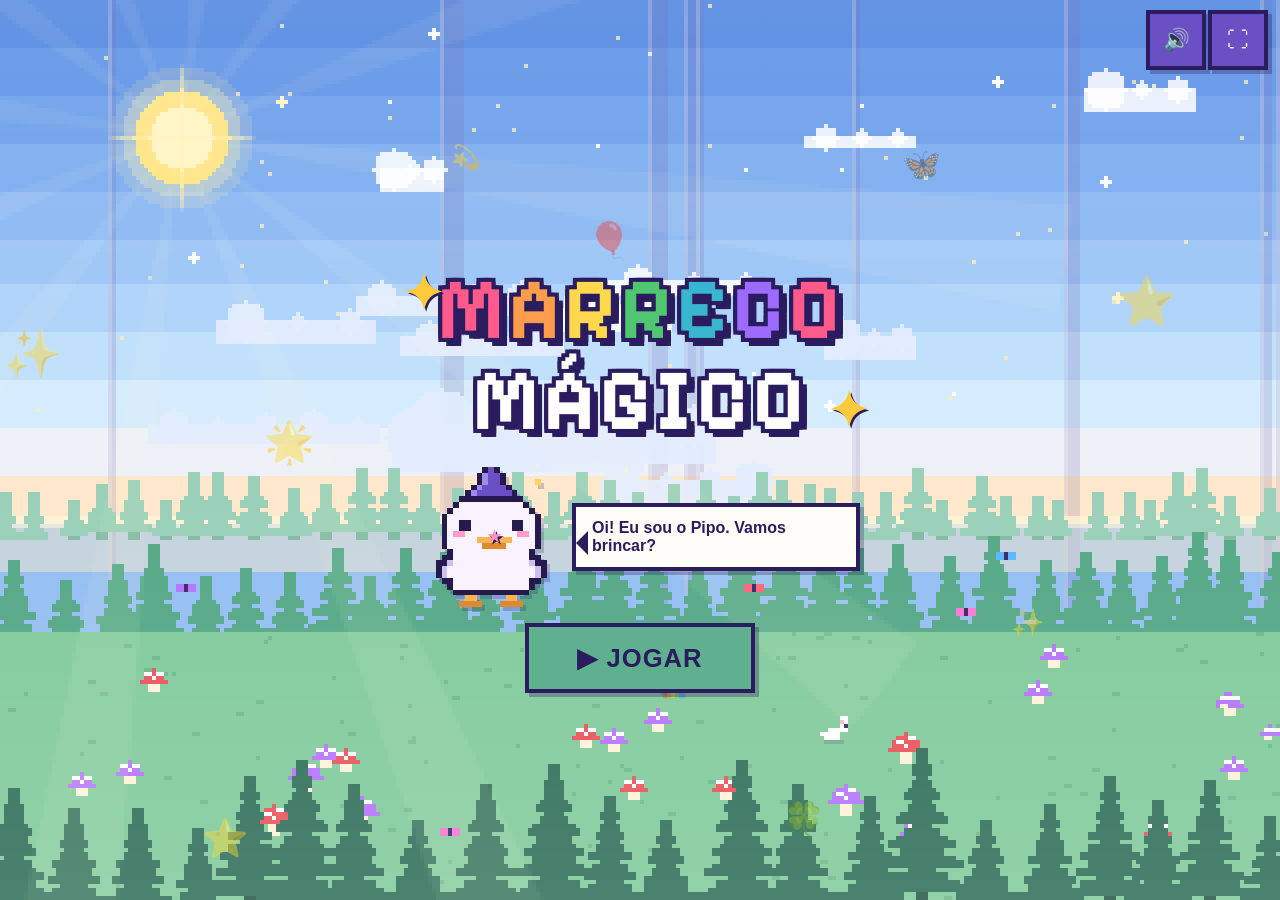
<file: index.html>
<!DOCTYPE html>
<html lang="pt-BR">
<head>
<meta charset="UTF-8">
<meta name="viewport" content="width=device-width, initial-scale=1, viewport-fit=cover">
<meta name="theme-color" content="#1b1447">
<meta name="description" content="Jogo educacional para Educação Infantil - Pré-escola II (5 e 6 anos)">
<title>Marreco Mágico — Aventura do Saber</title>
<link rel="stylesheet" href="style.css">
</head>
<body>

<canvas id="cenario" aria-hidden="true"></canvas>

<canvas id="efeitos" aria-hidden="true"></canvas>

<div id="decor" aria-hidden="true"></div>

<section class="tela ativa" id="tela-inicio">
  <div class="topo-mini">
    <button class="btn-icone" id="btn-som" title="Ligar ou desligar o som" aria-label="Som">🔊</button>
    <button class="btn-icone" id="btn-tela" title="Tela cheia" aria-label="Tela cheia">⛶</button>
  </div>

  <div class="centro">
    <h1 class="logo"><span class="l1">Marreco</span><span class="l2">Mágico</span></h1>

    <div class="apresenta">
      <button type="button" class="mascote mascote--g mascote-clicavel" id="mascote-inicio" aria-label="Pipo, o marreco mágico"></button>
      <div class="balao" id="balao-inicio">Oi! Eu sou o Pipo. Vamos brincar?</div>
    </div>

    <button type="button" class="btn btn-verde btn-jogar brilha" id="btn-jogar">▶ Jogar</button>
  </div>
</section>

<section class="tela" id="tela-cadastro">
  <div class="topo-mini topo-mini--esq">
    <button class="btn-icone" id="cadastro-voltar" type="button" aria-label="Voltar">⬅️</button>
  </div>
  <div class="centro">
    <form id="form-cadastro" class="cartao-cadastro" autocomplete="off">
      <div class="cadastro-topo">
        <div class="mascote mascote--m mascote-clicavel" id="mascote-cadastro" role="button" tabindex="0" aria-label="Ouvir a explicação de novo"></div>
        <div class="balao balao--p">Como você se chama?</div>
      </div>
      <h2 class="titulo-pixel">Quem vai jogar?</h2>
      <p class="cadastro-nota">Nada aqui é obrigatório: pode deixar em branco.</p>

      <label class="campo" for="cad-nome">Nome da criança</label>
      <input id="cad-nome" type="text" maxlength="18" placeholder="Ex.: Ana">

      <label class="campo" for="cad-idade">Idade</label>
      <input id="cad-idade" class="campo-idade" type="text" inputmode="numeric" pattern="[0-9]*" maxlength="2" placeholder="Ex.: 5">

      <label class="campo" for="cad-escola">Escola</label>
      <input id="cad-escola" type="text" maxlength="40" placeholder="Nome da escola">

      <button type="submit" class="btn btn-verde btn-grande brilha" id="cad-continuar">▶ Jogar</button>
    </form>
  </div>
</section>

<section class="tela" id="tela-mapa">
  <header class="barra">
    <button class="btn-icone" id="mapa-voltar" aria-label="Voltar">⬅️</button>
    <div class="barra-titulo"><span id="mapa-avatar">🐨</span> <strong id="mapa-nome">Jogador</strong></div>
    <span class="btn-icone fantasma" aria-hidden="true"></span>
  </header>
  <div class="conteudo">
    <div class="mapa-topo">
      <button type="button" class="mascote mascote--p mascote-clicavel" id="mascote-mapa" aria-label="Pipo"></button>
      <h2 class="titulo-secao onda" id="titulo-mapa">Escolha uma aventura</h2>
    </div>
    <div class="mundos" id="mundos"></div>
  </div>
</section>

<section class="tela" id="tela-jogo">
  <header class="barra">
    <button class="btn-icone" id="jogo-sair" aria-label="Voltar ao mapa">⬅️</button>
    <div class="passos" id="passos"></div>
    <button class="btn-icone" id="jogo-ouvir" title="Ouvir de novo" aria-label="Ouvir de novo">🔊</button>
  </header>

  <div class="conteudo">
    <div class="nome-cena" id="nome-cena" aria-hidden="true"></div>
    <div class="sequencia" id="sequencia" aria-hidden="true"></div>
    <div class="cabecalho-jogo" id="cabecalho-jogo">
      <div class="mascote mascote--p" id="mascote-jogo"></div>
      <h2 class="enunciado" id="enunciado">…</h2>
    </div>
    <div class="palco" id="palco" hidden></div>
    <div class="opcoes" id="opcoes"></div>
  </div>

  <div class="novo-nivel" id="novo-nivel" role="button" tabindex="-1" aria-label="Continuar para o próximo nível" hidden>
    <div class="novo-nivel-caixa">
      <div class="nivel-raios" aria-hidden="true"></div>
      <div class="mascote mascote--g" id="mascote-nivel"></div>
      <h2 class="nivel-titulo onda" id="nivel-titulo">Parabéns!</h2>
      <p class="nivel-texto">Você passou para o</p>
      <div class="nivel-selo" id="nivel-selo">Nível Médio</div>
      <p class="nivel-continuar">👆 Toque para continuar</p>
    </div>
  </div>

  <div class="feedback" id="feedback" hidden>
    <div class="feedback-caixa">
      <div class="mascote mascote--m" id="mascote-feedback"></div>
      <p class="feedback-texto" id="feedback-texto">Muito bem!</p>
    </div>
  </div>
</section>

<section class="tela" id="tela-fim">
  <div class="centro">
    <div class="painel-fim">
      <h2 class="titulo-secao onda" id="fim-titulo">Parabéns!</h2>
      <div class="mascote mascote--g" id="mascote-fim"></div>
      <div class="estrelas" id="fim-estrelas">★★★</div>
      <p class="placar" id="fim-placar"></p>
      <div class="linha">
        <button class="btn btn-verde" id="fim-repetir">🔁 Jogar de novo</button>
        <button class="btn btn-azul" id="fim-mapa">🗺️ Outras aventuras</button>
      </div>
    </div>
  </div>
</section>

<script src="game.js"></script>
</body>
</html>
</file>
<file: style.css>
@font-face{
  font-family:"Pixelify Sans"; font-weight:700; font-style:normal; font-display:swap;
  src:url([data-uri]) format("woff2");
}

:root{

  --ceu:#8dbaf1;
  --ceu-claro:#dbeafd;
  --verde:#2f7a63;
  --verde-claro:#5fb08f;
  --grama:#8fd0a8;
  --violeta:#6b4fc4;
  --violeta-claro:#9d8bea;
  --lilas:#e6dcff;
  --ciano:#39b6cf;
  --dourado:#ffc93c;
  --rosa:#ff8fc4;
  --laranja:#ff9d4d;
  --papel:#fffdf7;
  --papel-2:#eae2ff;
  --tinta:#2a1c5e;
  --tinta-2:#6b5aa8;
  --px:4px;
}

*{box-sizing:border-box; -webkit-tap-highlight-color:transparent;}
[hidden]{display:none !important;}
html,body{height:100%;}

body{
  margin:0;
  font-family:"Trebuchet MS",Verdana,"Comic Sans MS",sans-serif;
  font-weight:bold;
  color:var(--tinta);
  background:var(--ceu);
  -webkit-user-select:none; user-select:none;
  overscroll-behavior:none;
}

#cenario{
  position:fixed; inset:0; width:100%; height:100%; z-index:-2; display:block;
  image-rendering:pixelated; image-rendering:crisp-edges;
}
body::before{
  content:""; position:fixed; inset:0; z-index:-1; pointer-events:none;
  background:linear-gradient(rgba(255,255,255,.20), rgba(255,255,255,.04) 45%, rgba(255,255,255,.18));
}
.pixel, .mascote img, .passo img{image-rendering:pixelated; image-rendering:crisp-edges;}

#decor{position:fixed; inset:0; z-index:-1; pointer-events:none; overflow:hidden;}
.decor-item{
  position:absolute; line-height:1; opacity:.45;
  animation-name:deriva; animation-timing-function:ease-in-out; animation-iteration-count:infinite;
}
.decor-item.letra{font-weight:900; text-shadow:2px 2px 0 #fff, -1px -1px 0 #fff;}
#efeitos{
  position:fixed; inset:0; width:100%; height:100%; z-index:40; display:block; pointer-events:none;
  image-rendering:pixelated; image-rendering:crisp-edges;
}

.tela{display:none; min-height:100vh; flex-direction:column;}
.tela.ativa{display:flex; animation:telaEntra .45s ease-out;}
.centro{
  flex:1; display:flex; flex-direction:column; align-items:center; justify-content:center;
  gap:14px; padding:18px 16px 30px; text-align:center;
}
.conteudo{flex:1; padding:14px 16px 26px; overflow-y:auto;}
#tela-jogo .conteudo{display:flex; flex-direction:column; justify-content:center;}
#tela-jogo .cabecalho-jogo, #tela-jogo .palco, #tela-jogo .opcoes{width:100%;}
.conteudo--texto{max-width:1000px; margin:0 auto; width:100%; text-align:left;}

.logo{
  position:relative; margin:0 0 6px; line-height:1.05;
  font-family:"Pixelify Sans","Trebuchet MS",Verdana,sans-serif; font-weight:700;
  font-size:clamp(2.8rem,11vw,5.4rem); letter-spacing:4px; text-transform:uppercase; color:var(--violeta);

  text-shadow:
    4px 0 0 var(--tinta), -4px 0 0 var(--tinta), 0 4px 0 var(--tinta), 0 -4px 0 var(--tinta),
    4px 4px 0 var(--tinta), -4px 4px 0 var(--tinta), 4px -4px 0 var(--tinta), -4px -4px 0 var(--tinta),
    8px 8px 0 var(--tinta), 4px 8px 0 var(--tinta), 8px 4px 0 var(--tinta);
}
.logo .l1, .logo .l2{display:block;}
.logo i{display:inline-block; font-style:normal; animation:letraPixel 2.6s steps(1,end) infinite; animation-delay:calc(var(--i) * .09s);}
.logo .l1 i:nth-child(6n+1){color:#ff5a8a;}
.logo .l1 i:nth-child(6n+2){color:#ff9d4d;}
.logo .l1 i:nth-child(6n+3){color:#ffd84d;}
.logo .l1 i:nth-child(6n+4){color:#4fc66f;}
.logo .l1 i:nth-child(6n+5){color:#39b6cf;}
.logo .l1 i:nth-child(6n+6){color:#9d6bff;}
.logo .l2 i{color:#fff; animation-delay:calc(var(--i) * .09s + .7s);}
.logo::before, .logo::after{text-shadow:3px 3px 0 var(--tinta);}
.logo::before, .logo::after{
  content:"✦"; position:absolute; color:var(--dourado); font-size:.55em;
  text-shadow:2px 2px 0 var(--tinta); animation:cintila 1.8s ease-in-out infinite;
}
.logo::before{left:-.7em; top:.1em;}
.logo::after{right:-.6em; bottom:.2em; animation-delay:.9s;}
.onda i{display:inline-block; font-style:normal; animation:letraOnda 2.2s ease-in-out infinite; animation-delay:calc(var(--i) * .06s);}
.titulo-secao{
  font-size:clamp(1.2rem,4.4vw,1.8rem); margin:6px 0 0; color:var(--tinta);
  text-shadow:var(--px) var(--px) 0 #fff;
}
.titulo-secao{text-align:center; margin:4px 0 16px;}
.titulo-mini{font-size:1.05rem; margin:22px 0 8px; color:var(--tinta); text-shadow:2px 2px 0 #fff;}

.mascote{display:block; line-height:0; animation:flutua 2.2s ease-in-out infinite; transform-origin:50% 90%;}
.mascote-clicavel{border:0; background:none; padding:0; cursor:pointer; font:inherit;}
#mascote-inicio{position:relative;}
#mascote-inicio::before, #mascote-inicio::after{
  content:"✦"; position:absolute; left:50%; top:50%; margin:-11px 0 0 -11px; width:22px; height:22px;
  font-size:22px; line-height:22px; text-align:center; color:var(--dourado); text-shadow:2px 2px 0 var(--tinta);
  animation:orbita 4s linear infinite; pointer-events:none;
}
#mascote-inicio::after{content:"★"; color:#ff8fc4; font-size:16px; animation-duration:5.5s; animation-direction:reverse;}
.painel-fim .mascote{animation:danca 1.1s ease-in-out infinite;}
.mascote-clicavel:focus-visible{outline:3px dashed var(--violeta); outline-offset:6px;}
.mascote img{display:block; width:100%; height:auto; pointer-events:none; user-select:none;
  filter:drop-shadow(3px 4px 0 rgba(42,28,94,.22));}
.mascote--g{width:140px;}
.mascote--m{width:96px; margin:0 auto;}
.mascote--p{width:64px; flex:0 0 64px;}

.apresenta{display:flex; align-items:center; gap:12px; flex-wrap:wrap; justify-content:center;}
.balao{
  animation:pop .5s .25s cubic-bezier(.3,1.7,.5,1) backwards;
  position:relative; background:var(--papel); color:var(--tinta); padding:12px 16px;
  max-width:280px; font-size:1rem; text-align:left;
  box-shadow:0 0 0 var(--px) var(--tinta), var(--px) var(--px) 0 var(--px) rgba(42,28,94,.28);
}
.balao::after{
  content:""; position:absolute; left:calc(var(--px) * -3); top:24px;
  width:0; height:0; border:calc(var(--px) * 3) solid transparent; border-right-color:var(--tinta);
}

.btn{
  border:0; cursor:pointer; font:inherit; font-weight:bold; text-transform:uppercase; letter-spacing:1px;
  color:var(--tinta); background:var(--dourado); padding:13px 20px; border-radius:0;
  font-size:clamp(.9rem,3vw,1.05rem);
  box-shadow:0 0 0 var(--px) var(--tinta), var(--px) var(--px) 0 var(--px) rgba(42,28,94,.32);
}
.btn:active{transform:translate(var(--px),var(--px)); box-shadow:0 0 0 var(--px) var(--tinta);}
.btn, .btn-icone, .mundo, .card{transition:transform .12s ease-out, box-shadow .12s ease-out, filter .12s;}
@media (hover:hover){
  .btn:hover, .btn-icone:hover{transform:translate(-2px,-2px); filter:brightness(1.08);
    box-shadow:0 0 0 var(--px) var(--tinta), calc(var(--px) + 3px) calc(var(--px) + 3px) 0 var(--px) rgba(42,28,94,.32);}
  .card:hover{transform:translateY(-4px); filter:brightness(1.04);}
  .mundo:hover{transform:translateY(-6px) rotate(-1.5deg); filter:brightness(1.1);}
  .mundo:hover .ico{animation:sacode .5s ease-in-out;}
}
.brilha{position:relative; overflow:hidden;}
.brilha::after, .mundo::after{
  content:""; position:absolute; top:-20%; bottom:-20%; width:30%; left:0; pointer-events:none;
  background:linear-gradient(90deg, transparent, rgba(255,255,255,.55), transparent);
  transform:translateX(-200%) skewX(-20deg); animation:varre 3.4s ease-in-out infinite;
}
.btn-verde{background:var(--verde-claro);}
.btn-azul{background:var(--ciano);}
.btn-cinza{background:var(--lilas);}
.btn-p{padding:8px 12px; font-size:.85rem;}

.btn-icone{
  border:0; cursor:pointer; background:var(--violeta); color:#fff;
  width:52px; height:52px; min-width:52px; border-radius:0; font-size:1.35rem;
  display:flex; align-items:center; justify-content:center;
  box-shadow:0 0 0 var(--px) var(--tinta), var(--px) var(--px) 0 var(--px) rgba(42,28,94,.32);
}
.btn-icone:active{transform:translate(var(--px),var(--px)); box-shadow:0 0 0 var(--px) var(--tinta);}
.btn-icone.fantasma{opacity:0; pointer-events:none;}
.btn-icone.mudo{opacity:.5;}
.topo-mini{display:flex; gap:10px; justify-content:flex-end; padding:14px 16px 0;}

.barra{
  display:flex; align-items:center; gap:12px; padding:10px 14px;
  background:linear-gradient(rgba(255,253,247,.94), rgba(238,230,255,.9)); border-bottom:var(--px) solid var(--violeta);
  position:sticky; top:0; z-index:5;
}
.barra-titulo{flex:1; text-align:center; font-size:1.05rem; color:var(--tinta);}
.passos{flex:1; display:flex; gap:8px; justify-content:center; flex-wrap:wrap;}
.passo{
  width:22px; height:22px; display:flex; align-items:center; justify-content:center;
  font-size:15px; line-height:1; color:#fff; background:var(--papel-2); box-shadow:0 0 0 3px var(--violeta);
}
.passo.feito{background:var(--dourado); color:var(--tinta);}
.passo.falhou{background:var(--verde-claro);}
.passo.atual{background:transparent; box-shadow:none;}
.passo.atual img{width:32px; height:auto; display:block; flex:0 0 32px; margin-top:-6px;
  animation:pulinho .7s ease-in-out infinite; filter:drop-shadow(2px 2px 0 rgba(42,28,94,.3));}
.passo.recebe{animation:estrelaPop .5s cubic-bezier(.3,1.8,.5,1); box-shadow:0 0 0 3px var(--dourado), 0 0 14px var(--dourado);}
.passo.novo{animation:estrelaPop .7s cubic-bezier(.3,1.8,.5,1);}

.btn-jogar{font-size:1.6rem; padding:16px 48px; margin-top:6px; animation:pulsa 1.5s ease-in-out infinite;}

.linha{display:flex; gap:10px; flex-wrap:wrap; align-items:center; justify-content:center;}

.topo-mini--esq{justify-content:flex-start;}
.titulo-pixel{
  margin:2px 0 0; font-family:"Pixelify Sans","Trebuchet MS",sans-serif; font-weight:700; text-transform:uppercase;
  font-size:clamp(1.6rem,6.5vw,2.4rem); letter-spacing:2px; color:var(--dourado); text-align:center;
  text-shadow:3px 0 0 var(--tinta), -3px 0 0 var(--tinta), 0 3px 0 var(--tinta), 0 -3px 0 var(--tinta),
    3px 3px 0 var(--tinta), -3px 3px 0 var(--tinta), 3px -3px 0 var(--tinta), -3px -3px 0 var(--tinta), 6px 6px 0 var(--tinta);
}
.cartao-cadastro{
  width:min(460px,94vw); display:flex; flex-direction:column; gap:8px; padding:18px 20px 22px; text-align:left;
  background:linear-gradient(rgba(255,253,247,.97), rgba(238,230,255,.96));
  box-shadow:0 0 0 var(--px) var(--tinta), calc(var(--px) * 2) calc(var(--px) * 2) 0 var(--px) rgba(42,28,94,.3);
  animation:pop .5s cubic-bezier(.3,1.6,.5,1) backwards;
}
.cadastro-topo{display:flex; align-items:center; justify-content:center; gap:10px;}
.cadastro-topo .mascote--m{width:84px; margin:0;}
.balao--p{max-width:220px; font-size:.95rem;}
.cadastro-nota{margin:0 0 4px; text-align:center; font-size:.85rem; font-weight:normal; color:var(--tinta-2);}
.cartao-cadastro .campo{margin-top:6px; font-size:1rem; color:var(--tinta);}
.cartao-cadastro input{
  width:100%; font:inherit; font-size:1.15rem; padding:11px 12px; color:var(--tinta);
  border:0; background:#fff; box-shadow:0 0 0 3px var(--tinta-2); outline:none;
}
.cartao-cadastro input:focus{box-shadow:0 0 0 3px var(--violeta), 0 0 0 7px rgba(107,79,196,.2);}
.cartao-cadastro .campo-idade{width:110px; text-align:center;}
.btn-grande{margin-top:14px; align-self:center; font-size:1.4rem; padding:15px 40px;}

.mundos{
  display:grid; gap:16px; max-width:1000px; margin:0 auto;
  grid-template-columns:repeat(auto-fit,minmax(165px,1fr));
}
.mapa-topo{display:flex; align-items:center; justify-content:center; gap:10px; margin:4px 0 16px;}
.mapa-topo .titulo-secao{margin:0;}
.mundo::before{
  content:"✦"; position:absolute; top:8px; right:10px; color:rgba(255,255,255,.9); font-size:1.1rem;
  animation:cintila 2s ease-in-out infinite; animation-delay:calc(var(--i,0) * .3s);
}
.mundo{
  position:relative; overflow:hidden;
  animation:surge .55s cubic-bezier(.3,1.6,.5,1) backwards; animation-delay:calc(var(--i,0) * 90ms + 100ms);
  border:0; cursor:pointer; font:inherit; font-weight:bold; color:#fff;
  padding:14px 10px; min-height:180px; display:flex; flex-direction:column;
  align-items:center; justify-content:center; gap:8px; text-align:center;
  box-shadow:0 0 0 var(--px) var(--tinta), var(--px) var(--px) 0 var(--px) rgba(42,28,94,.35);
  text-shadow:2px 2px 0 rgba(42,28,94,.5);
}
.mundo:active{transform:translate(var(--px),var(--px));}
.mundo::after{animation-delay:calc(var(--i,0) * .5s);}
.mundo .ico{font-size:3.2rem; line-height:1; display:inline-block; animation:flutua 2.4s ease-in-out infinite;
  animation-delay:calc(var(--i,0) * -.4s); filter:drop-shadow(3px 3px 0 rgba(42,28,94,.35));}
.mundo .nome{font-size:1rem; letter-spacing:1px; text-transform:uppercase;}
.mundo .est{font-size:1.1rem; letter-spacing:3px; color:var(--dourado);}

.cabecalho-jogo{
  animation:desce .5s cubic-bezier(.3,1.5,.5,1) backwards;
  display:flex; align-items:center; gap:14px; justify-content:center;
  max-width:900px; margin:0 auto 14px; padding:10px 14px;
  background:rgba(255,253,247,.94);
  box-shadow:0 0 0 var(--px) var(--violeta), var(--px) var(--px) 0 var(--px) rgba(42,28,94,.22);
}
.enunciado{
  font-size:clamp(1.05rem,3.8vw,1.6rem); margin:0; line-height:1.35; color:var(--tinta);
  text-align:left;
}

.palco{
  animation:zoom .5s .1s cubic-bezier(.3,1.5,.5,1) backwards;
  display:flex; flex-wrap:wrap; gap:8px; justify-content:center; align-items:center;
  background:rgba(255,253,247,.93); padding:14px; max-width:820px; margin:0 auto 16px;
  min-height:100px; box-shadow:0 0 0 var(--px) var(--violeta);
}
.palco .item{font-size:clamp(1.8rem,6vw,2.8rem); line-height:1;}
.palco .historia{font-size:clamp(1rem,3.6vw,1.35rem); line-height:1.5; text-align:center; color:var(--tinta); max-width:680px;}
.palco .figura-rot{display:inline-flex; flex-direction:column; align-items:center; gap:6px; margin:0 14px;}
.palco .figura-rot .fig{font-size:clamp(1.8rem,6vw,2.8rem); line-height:1;}
.palco .figura-rot .rot{font-size:.95rem; font-weight:bold; color:var(--tinta-2); text-transform:uppercase; letter-spacing:1px;}
.palco .empilhado{display:inline-flex; flex-direction:column; align-items:center; line-height:1; font-size:clamp(1.8rem,6vw,2.8rem);}
.palco .mesa{display:block; width:200px; height:14px; margin-top:4px; background:#9a6b3f; box-shadow:0 0 0 3px #241a4d;}
.palco .sobreposto{position:relative; display:inline-block; line-height:1;}
.palco .sobreposto .dentro{position:absolute; left:50%; bottom:10%; transform:translateX(-50%);}
.palco .desenho, .card .desenho{display:inline-block; margin:0 6px;}

.opcoes{
  display:grid; gap:14px; max-width:900px; margin:0 auto;
  grid-template-columns:repeat(auto-fit,minmax(140px,1fr));
}
.opcoes.cols-2{grid-template-columns:repeat(2,minmax(140px,1fr));}

.card{
  border:0; cursor:pointer; font:inherit; font-weight:bold; background:var(--papel); color:var(--tinta);
  min-height:150px; padding:12px; display:flex; flex-direction:column;
  align-items:center; justify-content:center; gap:6px;
  box-shadow:0 0 0 var(--px) var(--tinta), var(--px) var(--px) 0 var(--px) rgba(42,28,94,.32);
}
.card:active{transform:translate(var(--px),var(--px));}

.opcoes:not(.memoria) .card:nth-child(4n+1){box-shadow:0 0 0 var(--px) var(--tinta), inset 0 -8px 0 #ffb3d1, var(--px) var(--px) 0 var(--px) rgba(42,28,94,.32);}
.opcoes:not(.memoria) .card:nth-child(4n+2){box-shadow:0 0 0 var(--px) var(--tinta), inset 0 -8px 0 #a6e6f3, var(--px) var(--px) 0 var(--px) rgba(42,28,94,.32);}
.opcoes:not(.memoria) .card:nth-child(4n+3){box-shadow:0 0 0 var(--px) var(--tinta), inset 0 -8px 0 #ffe08a, var(--px) var(--px) 0 var(--px) rgba(42,28,94,.32);}
.opcoes:not(.memoria) .card:nth-child(4n+4){box-shadow:0 0 0 var(--px) var(--tinta), inset 0 -8px 0 #b9ebc9, var(--px) var(--px) 0 var(--px) rgba(42,28,94,.32);}
#cabecalho-jogo.saindo, #palco.saindo, #opcoes.saindo{animation:sai .35s ease-in forwards;}
.surge{animation:surge .5s cubic-bezier(.3,1.6,.5,1) backwards; animation-delay:calc(var(--i,0) * 80ms + 150ms);}
.card .emoji{line-height:1;}
.card .texto{font-size:clamp(1.6rem,5.5vw,2.4rem); letter-spacing:3px;}
.card .texto.longo{font-size:clamp(1.05rem,3.6vw,1.4rem); letter-spacing:0; line-height:1.3;}
.card .legenda{font-size:.9rem; color:var(--tinta-2); text-transform:uppercase; letter-spacing:1px;}
.card .grupo{display:flex; flex-wrap:wrap; gap:3px; justify-content:center; font-size:1.7rem; line-height:1;}
.opcoes:not(.memoria) .card.certo, .opcoes .card.certo{background:#d8ffe9; box-shadow:0 0 0 var(--px) var(--verde), 0 0 26px rgba(95,176,143,.95);
  animation:comemora .7s cubic-bezier(.3,1.8,.5,1);}
.card.errado{background:var(--papel-2); opacity:.55;}
.card.tremendo{animation:treme .3s steps(3);}
@keyframes treme{0%,100%{transform:none;} 33%{transform:translateX(-6px);} 66%{transform:translateX(6px);}}

.opcoes.memoria{grid-template-columns:repeat(4,minmax(0,1fr)); max-width:560px;}
.card .face{display:none; font-size:clamp(1.8rem,6vw,2.6rem); letter-spacing:2px;}
.card .verso{font-size:2.2rem; color:var(--violeta);}
.card.virada .face{display:block;}
.card.virada .verso{display:none;}
.card.par{background:#d8ffe9; box-shadow:0 0 0 var(--px) var(--verde), 0 0 18px rgba(95,176,143,.8); pointer-events:none;
  animation:comemora .6s cubic-bezier(.3,1.8,.5,1);}
.card .verso{display:inline-block; animation:cintila 2s ease-in-out infinite;}
.opcoes.memoria .card:not(.virada){
  background:
    radial-gradient(circle at 50% 50%, rgba(255,255,255,.25) 0 22%, transparent 23%),
    repeating-linear-gradient(45deg, #7b5cd6 0 10px, #8d70e0 10px 20px);
}
.opcoes.memoria .card:not(.virada) .verso{color:#ffe27a; text-shadow:2px 2px 0 var(--tinta); font-size:2.6rem;}
.opcoes.memoria .card.virada .face{color:var(--violeta);}

.feedback{
  position:fixed; inset:0; background:rgba(42,28,94,.28); z-index:20;
  display:flex; align-items:center; justify-content:center; pointer-events:none;
}
.feedback-caixa{
  animation:pop .4s cubic-bezier(.3,1.7,.5,1);
  background:var(--papel); color:var(--tinta); padding:20px 28px; text-align:center;
  box-shadow:0 0 0 var(--px) var(--tinta), var(--px) var(--px) 0 var(--px) rgba(42,28,94,.35);
}
.feedback-texto{font-size:1.6rem; margin:10px 0 0; text-transform:uppercase; letter-spacing:1px;}
.feedback--feliz .feedback-texto{color:var(--verde);}
.feedback--ops .feedback-texto{color:#d9692e;}
.feedback--ops .feedback-caixa{animation:pop .35s cubic-bezier(.3,1.7,.5,1), treme .3s .35s steps(3);}

.novo-nivel{
  position:fixed; inset:0; z-index:30; display:flex; align-items:center; justify-content:center;
  background:rgba(42,28,94,.55); padding:16px; animation:telaEntra .3s ease-out;
}
.novo-nivel-caixa{
  position:relative; overflow:hidden; width:min(520px,94vw); padding:26px 20px 28px; text-align:center;
  display:flex; flex-direction:column; align-items:center; gap:8px;
  background:linear-gradient(rgba(255,253,247,.98), rgba(238,230,255,.98));
  box-shadow:0 0 0 var(--px) var(--tinta), calc(var(--px) * 2) calc(var(--px) * 2) 0 var(--px) rgba(0,0,0,.3);
  animation:pop .55s cubic-bezier(.3,1.6,.5,1);
}
.nivel-raios{
  position:absolute; left:50%; top:38%; width:900px; height:900px; margin:-450px 0 0 -450px; z-index:0; pointer-events:none;
  background:repeating-conic-gradient(from 0deg, rgba(255,201,60,.22) 0deg 12deg, transparent 12deg 30deg);
  animation:girar 12s linear infinite;
}
.novo-nivel-caixa > *:not(.nivel-raios){position:relative; z-index:1;}
.novo-nivel .mascote{animation:danca 1.1s ease-in-out infinite;}
.nivel-titulo{
  margin:4px 0 0; font-size:clamp(2rem,8vw,3rem); color:var(--violeta); letter-spacing:2px; text-transform:uppercase;
  text-shadow:3px 3px 0 var(--dourado), 0 0 14px rgba(255,255,255,.9);
}
.nivel-titulo i{color:var(--violeta);}
.nivel-texto{margin:0; font-size:clamp(1.05rem,4vw,1.35rem); color:var(--tinta);}
.nivel-selo{
  margin-top:4px; padding:12px 22px; font-size:clamp(1.3rem,5.5vw,2rem); color:#fff; text-transform:uppercase; letter-spacing:2px;
  text-shadow:2px 2px 0 var(--tinta);
  box-shadow:0 0 0 var(--px) var(--tinta), var(--px) var(--px) 0 var(--px) rgba(42,28,94,.35);
  animation:seloEntra .7s .35s cubic-bezier(.3,1.8,.5,1) backwards, pulsa 1.3s 1.1s ease-in-out infinite;
}
.nivel-selo span{display:block; font-size:.8em; letter-spacing:6px; color:var(--dourado);}
.novo-nivel{cursor:pointer;}
.nivel-continuar{
  margin:10px 0 0; font-size:clamp(.9rem,3.4vw,1.05rem); color:var(--tinta-2); text-transform:uppercase; letter-spacing:1px;
  animation:piscaSuave 1.4s 1.2s ease-in-out infinite backwards;
}
@keyframes piscaSuave{0%,100%{opacity:1;} 50%{opacity:.35;}}
.feedback-texto{max-width:min(420px,80vw); line-height:1.25;}
.nivel-m .nivel-selo{background:linear-gradient(160deg,#ffb347,#ff7a3d);}
.nivel-d .nivel-selo{background:linear-gradient(160deg,#ff5a8a,#c4304f);}

.nome-cena{
  position:fixed; left:50%; top:86px; z-index:15; opacity:0; pointer-events:none; white-space:nowrap;
  transform:translateX(-50%); background:var(--papel); color:var(--violeta);
  padding:8px 16px; font-size:clamp(.85rem,3vw,1.05rem); letter-spacing:1px; text-transform:uppercase;
  box-shadow:0 0 0 var(--px) var(--tinta), var(--px) var(--px) 0 var(--px) rgba(42,28,94,.3);
}
.nome-cena.mostra{animation:anuncia 2.4s ease-in-out forwards;}
.sequencia{
  position:fixed; left:50%; top:22%; z-index:25; opacity:0; pointer-events:none; white-space:nowrap;
  transform:translateX(-50%); color:#fff; padding:10px 18px; font-size:clamp(1rem,4vw,1.4rem); letter-spacing:1px; text-transform:uppercase;
  background:linear-gradient(90deg,#ff5a8a,#ff9d4d,#ffc93c,#4fc66f,#39b6cf,#9d6bff); background-size:200% 100%;
  text-shadow:2px 2px 0 var(--tinta);
  box-shadow:0 0 0 var(--px) var(--tinta), var(--px) var(--px) 0 var(--px) rgba(42,28,94,.35);
}
.sequencia.mostra{animation:sequencia 1.9s ease-out forwards, arcoAnda 1s linear infinite;}
.estrela-voa{position:fixed; z-index:45; pointer-events:none; font-size:2rem; line-height:1; transform:translate(-50%,-50%);
  filter:drop-shadow(0 0 8px rgba(255,220,80,.9));}

.painel-fim{
  display:flex; flex-direction:column; align-items:center; gap:12px; width:min(560px,94vw);
  background:linear-gradient(rgba(255,253,247,.96), rgba(238,230,255,.95)); padding:22px 20px 26px;
  box-shadow:0 0 0 var(--px) var(--tinta), calc(var(--px) * 2) calc(var(--px) * 2) 0 var(--px) rgba(0,0,0,.3);
  animation:pop .55s .1s cubic-bezier(.3,1.6,.5,1) backwards;
}
.painel-fim .titulo-secao{margin:0;}
.estrelas{
  font-size:clamp(2.6rem,11vw,4.4rem); letter-spacing:8px; color:var(--dourado); line-height:1;
  text-shadow:var(--px) var(--px) 0 var(--tinta);
}
.estrelas span{display:inline-block;}
.estrelas .cheia{animation:estrelaPop .7s cubic-bezier(.3,1.8,.5,1) backwards, cintila 1.6s ease-in-out infinite;
  animation-delay:calc(.5s + var(--i) * .45s), calc(1.4s + var(--i) * .3s);}
.estrelas .vazia{color:#d8cff2; animation:surge .5s backwards; animation-delay:calc(.5s + var(--i) * .45s);}
.placar{font-size:1.05rem; margin:0; color:var(--tinta);}

@media (prefers-reduced-motion: reduce){ *{animation:none !important; transition:none !important;} }
@media (max-width:520px){
  .card{min-height:120px;}
  .mascote--g{width:104px;}
  .mascote--p{width:48px; flex-basis:48px;}
  .btn-icone{width:46px; height:46px; min-width:46px; font-size:1.15rem;}
  .cabecalho-jogo{gap:8px; padding:8px 10px;}
  .passos{gap:6px;}
  .passo{width:16px; height:16px; font-size:11px;}
  .nome-cena{top:74px;}
  .passo.atual img{width:26px; flex-basis:26px;}
  #mascote-inicio::before, #mascote-inicio::after{animation-name:orbitaP;}
}

@keyframes telaEntra{from{opacity:0;} to{opacity:1;}}
@keyframes flutua{0%,100%{transform:translateY(0);} 50%{transform:translateY(-7px);}}

@keyframes letraPixel{0%{transform:translateY(0);} 18%{transform:translateY(-4px);} 26%{transform:translateY(-8px);} 34%{transform:translateY(-12px);}
  42%{transform:translateY(-8px);} 50%{transform:translateY(-4px);} 58%,100%{transform:translateY(0);}}
@keyframes letraOnda{0%,60%,100%{transform:translateY(0);} 30%{transform:translateY(-6px);}}
@keyframes cintila{0%,100%{transform:scale(1) rotate(0); opacity:1;} 50%{transform:scale(1.3) rotate(20deg); opacity:.75;}}
@keyframes pop{0%{transform:scale(.3); opacity:0;} 100%{transform:scale(1); opacity:1;}}
@keyframes surge{from{opacity:0; transform:scale(.4) translateY(24px);} to{opacity:1; transform:none;}}
@keyframes desce{from{opacity:0; transform:translateY(-30px);} to{opacity:1; transform:none;}}
@keyframes zoom{from{opacity:0; transform:scale(.7);} to{opacity:1; transform:none;}}
@keyframes comemora{0%{transform:scale(1);} 30%{transform:scale(1.15) rotate(-3deg);} 60%{transform:scale(.97) rotate(2deg);} 100%{transform:scale(1);}}
@keyframes pulsa{0%,100%{transform:scale(1);} 50%{transform:scale(1.07);}}
@keyframes sacode{0%,100%{transform:rotate(0);} 25%{transform:rotate(-14deg) scale(1.15);} 75%{transform:rotate(14deg) scale(1.15);}}
@keyframes varre{0%,60%{transform:translateX(-200%) skewX(-20deg);} 100%{transform:translateX(480%) skewX(-20deg);}}
@keyframes estrelaPop{0%{transform:scale(0) rotate(-180deg); opacity:0;} 70%{transform:scale(1.35) rotate(15deg); opacity:1;} 100%{transform:scale(1) rotate(0);}}
@keyframes deriva{0%,100%{transform:translate(0,0) rotate(-10deg); opacity:.35;} 33%{transform:translate(14px,-20px) rotate(8deg); opacity:.6;}
  66%{transform:translate(-10px,-8px) rotate(-4deg); opacity:.45;}}
@keyframes sai{to{opacity:0; transform:translateY(24px) scale(.94);}}
@keyframes pulinho{0%,100%{transform:translateY(0);} 50%{transform:translateY(-4px);}}
@keyframes orbita{from{transform:rotate(0) translateX(88px) rotate(0);} to{transform:rotate(360deg) translateX(88px) rotate(-360deg);}}
@keyframes danca{0%,100%{transform:rotate(-7deg) translateY(0);} 25%{transform:rotate(0) translateY(-10px);} 50%{transform:rotate(7deg) translateY(0);} 75%{transform:rotate(0) translateY(-10px);}}
@keyframes sequencia{0%{opacity:0; transform:translate(-50%,10px) scale(.4) rotate(-6deg);} 15%{opacity:1; transform:translate(-50%,0) scale(1.12) rotate(3deg);}
  25%{transform:translate(-50%,0) scale(1) rotate(0);} 80%{opacity:1; transform:translate(-50%,0) scale(1);} 100%{opacity:0; transform:translate(-50%,-30px) scale(.9);}}
@keyframes arcoAnda{from{background-position:0 0;} to{background-position:200% 0;}}
@keyframes girar{to{transform:rotate(360deg);}}
@keyframes seloEntra{0%{opacity:0; transform:scale(.2) rotate(-12deg);} 70%{opacity:1; transform:scale(1.15) rotate(3deg);} 100%{transform:scale(1) rotate(0);}}
@keyframes anuncia{0%{opacity:0; transform:translate(-50%,-20px) scale(.8);} 12%{opacity:1; transform:translate(-50%,0) scale(1.06);}
  20%{transform:translate(-50%,0) scale(1);} 80%{opacity:1; transform:translate(-50%,0);} 100%{opacity:0; transform:translate(-50%,-12px);}}
@keyframes orbitaP{from{transform:rotate(0) translateX(66px) rotate(0);} to{transform:rotate(360deg) translateX(66px) rotate(-360deg);}}

.modo-leve #decor{display:none;}
.modo-leve .brilha::after, .modo-leve .mundo::after, .modo-leve .mundo::before{display:none;}
.modo-leve .logo i, .modo-leve .onda i, .modo-leve .mundo .ico, .modo-leve .logo::before, .modo-leve .logo::after,
.modo-leve #mascote-inicio::before, .modo-leve #mascote-inicio::after, .modo-leve .card .verso,
.modo-leve .nivel-raios, .modo-leve .btn-jogar{animation:none;}
.modo-leve .mascote img, .modo-leve .passo.atual img{filter:none;}
</file>
